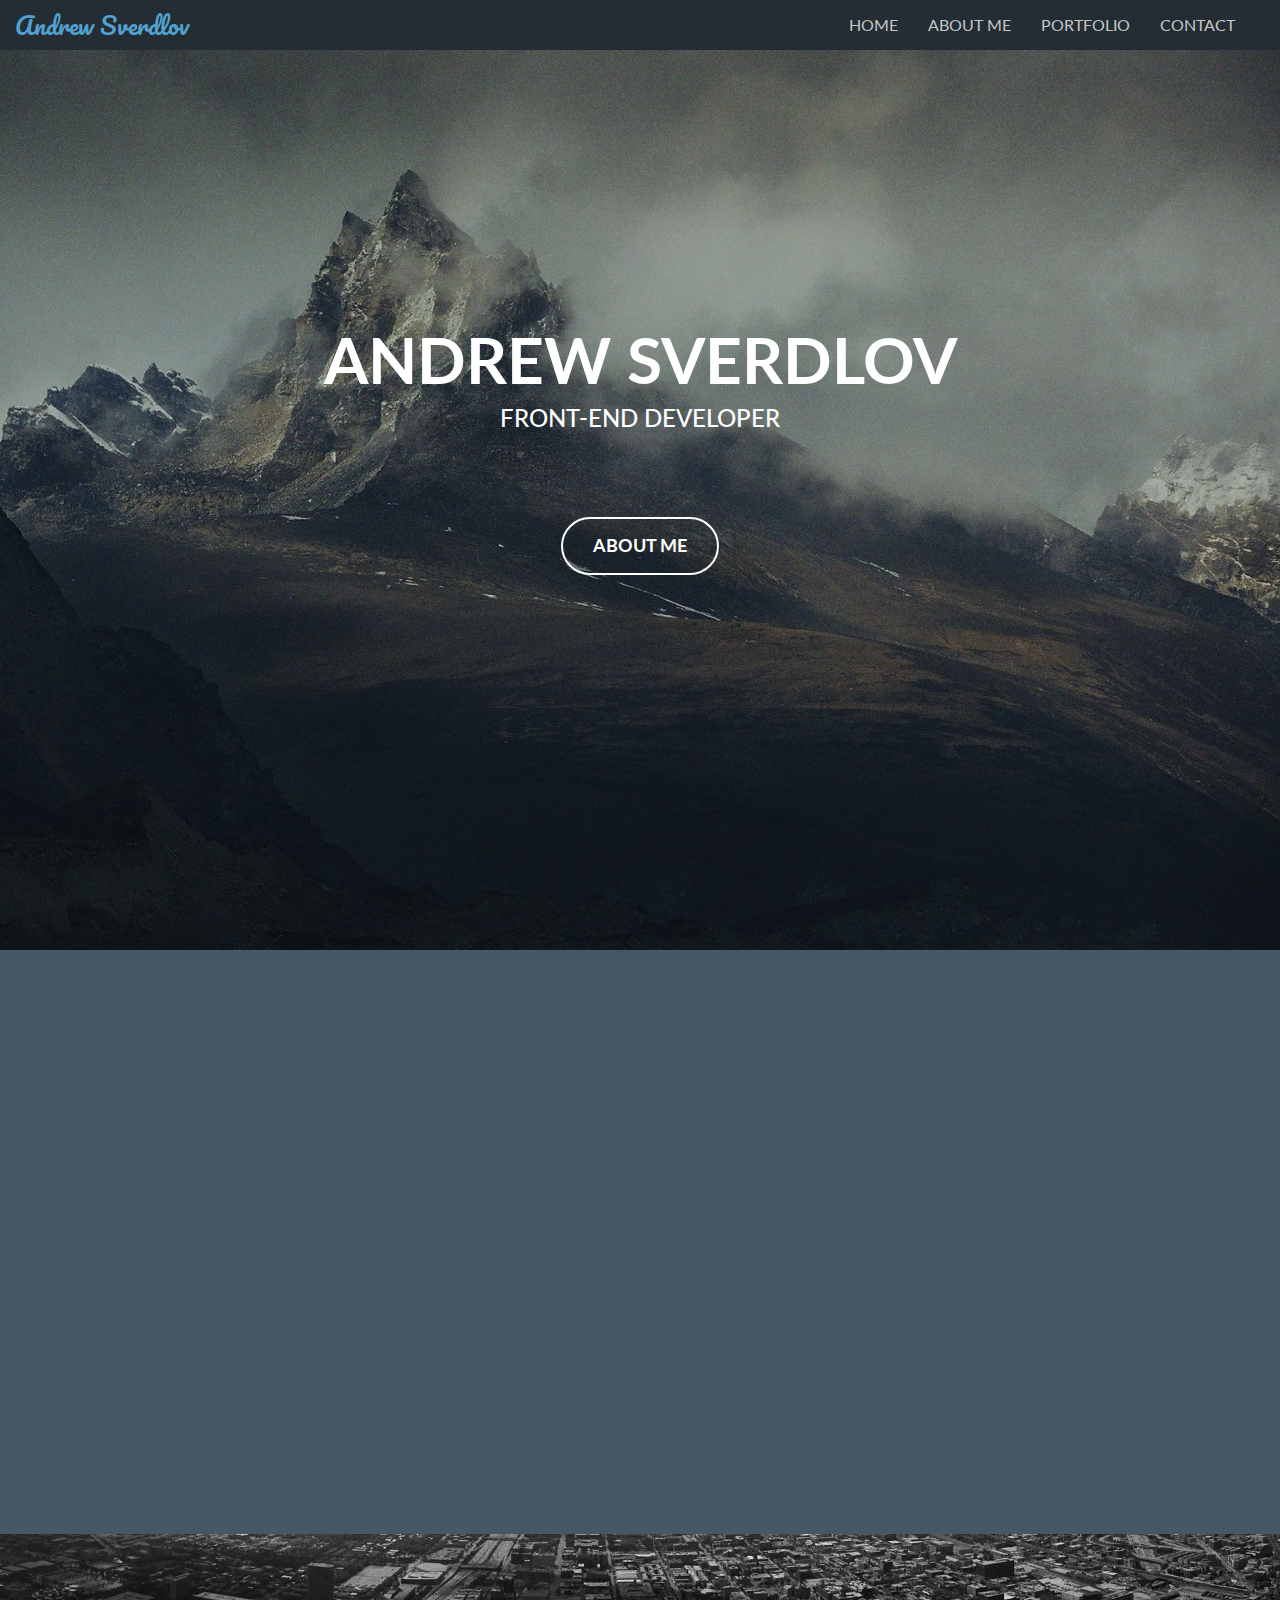
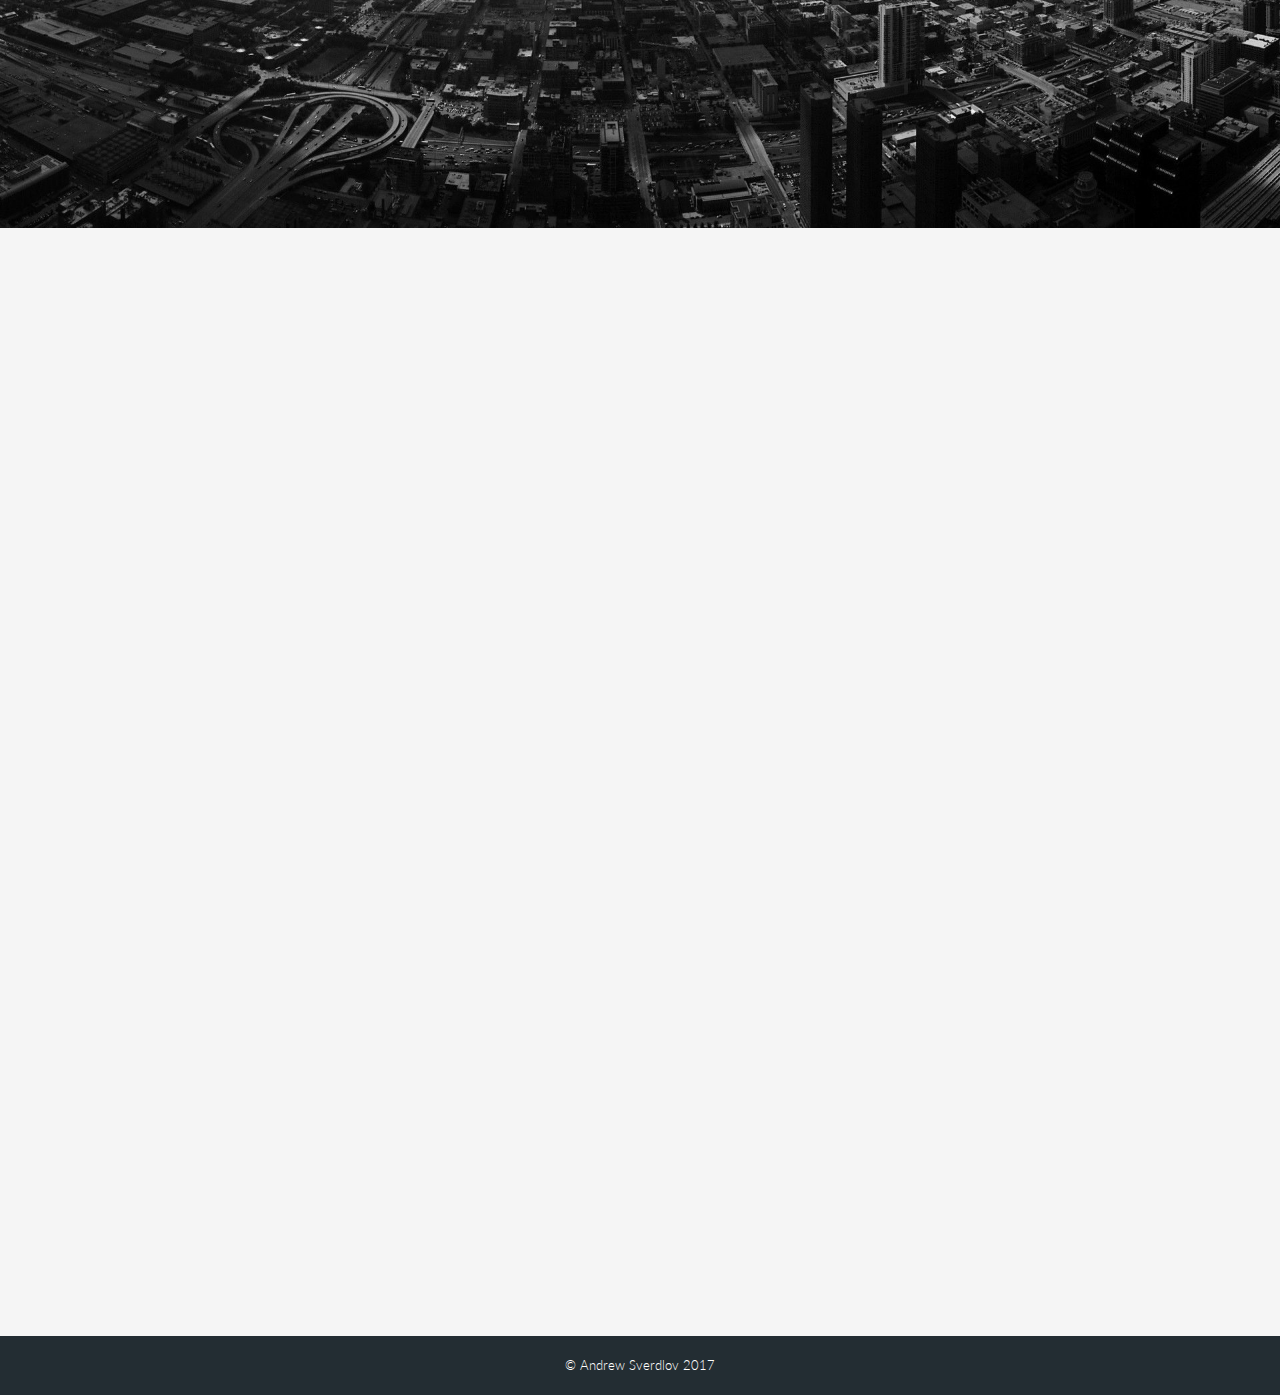
<file: index.html>
<!DOCTYPE html>
<html>
<head>
	<title>Andrew Sverdlov Front-end Developer Portfolio</title>
	<meta charset="utf-8">
	<meta name="viewport" content="width=device-width, initial-scale=1">
	<link rel="stylesheet" type="text/css" href="css/reset.css"/>
	<link rel="stylesheet" type="text/css" href="css/bootstrap.min.css"/>
	<link rel="stylesheet" type="text/css" href="css/animate.css"/>
	<link rel="stylesheet" type="text/css" href="css/main.css"/>
</head>
<body>

<nav class="navbar navbar-default" role="navigation">
  <div class="container-fluid">
    <!-- Brand and toggle get grouped for better mobile display -->
    <div class="navbar-header">
      <button type="button" class="navbar-toggle" data-toggle="collapse" data-target="#bs-example-navbar-collapse-1">
            <span class="sr-only">Toggle navigation</span>
            <span class="icon-bar"></span>
            <span class="icon-bar"></span>
            <span class="icon-bar"></span>
          </button>
      <a class="navbar-brand" href="#">Andrew Sverdlov</a>
    </div>

    <!-- Collect the nav links, forms, and other content for toggling -->
    <div class="collapse navbar-collapse" id="bs-example-navbar-collapse-1">
      <ul class="nav navbar-nav pull-right">
        <li><a href="#">Home</a></li>
        <li id="link-about"><a href="#">About me</a></li>
        <li id="link-portfolio"><a href="#">Portfolio</a></li>
        <li id="link-contact"><a href="#">Contact</a></li>
      </ul>
    </div><!-- /.navbar-collapse -->
  </div><!-- /.container-fluid -->
</nav>

<div class="container-fluid">

	<div class="row">
	<header>
			<div class="paticles">
				<div class="text-center">
					<h2 class="animated fadeInUp">
						Andrew Sverdlov
					</h2>
					<h1 class="animated fadeInUp">
						Front-End Developer
					</h1>
					<div class="animated fadeInUp">
						<a href="#" class="btn float-shadow" id="button-about">About me</a>
					</div>
				</div>
			</div>
	</header>
	</div>
	
	<div class="row about" id="about">
		<h1 class="section-title os-animation" data-os-animation="fadeInUp">About me</h1>
		<div class="about-flex">
			<div class="col-lg-8 col-md-8 col-sm-6 os-animation" data-os-animation="fadeInUp">
				<p>
					Lorem ipsum dolor sit amet, consectetur adipisicing elit. Tempore, nihil nobis sint error cupiditate quisquam excepturi, voluptatem quasi praesentium iusto at facilis mollitia similique ab velit aperiam, libero, quaerat quae.
				</p>
				<p>
					Lorem ipsum dolor sit amet, consectetur adipisicing elit. Commodi soluta et, similique est quia voluptatum dignissimos a ut repellendus, dolorem delectus sint incidunt enim corporis laboriosam rem officiis illum quasi.
				</p>
				<p>
					Lorem ipsum dolor sit amet, consectetur adipisicing elit. Commodi soluta et, similique est quia voluptatum dignissimos a ut repellendus, dolorem delectus sint incidunt enim corporis laboriosam rem officiis illum quasi.
				</p>	
			</div>
			<div class="col-lg-4 col-md-4 col-sm-6 photo os-animation" data-os-animation="fadeInUp">
				<img src="images/me1.png" alt="" class="img-responsive">
			</div>
		</div>
	</div>
	
	<div class="row skills">
		<h1 class="section-title os-animation" data-os-animation="fadeInUp">My skills</h1>
		<div class="col-sm-4 os-animation" data-os-animation="fadeInUp">
			<ul>
				<li>HTML 5</li>
				<li>CSS 3</li>
				<li>JavaScript</li>
			</ul>
		</div>
		<div class="col-sm-4 os-animation" data-os-animation="fadeInUp">
			<ul>
				<li>jQuery</li>
				<li>Ajax</li>
				<li>Twitter Bootstrap</li>
			</ul>
		</div>
		<div class="col-sm-4 os-animation" data-os-animation="fadeInUp">
			<ul>
				<li>Responsive Web Design</li>
				<li>Photoshop</li>
				<li>Git</li>
			</ul>
		</div>
	</div>

	<div class="row portfolio" id="portfolio">
		<h1 class="section-title os-animation" data-os-animation="fadeInUp">Portfolio</h1>
			<div class="col-xs-6 col-sm-4 col-md-4 portfolio-item os-animation" data-os-animation="fadeInUp">
				<a href="sites/emmeline/emmeline.html">
				<img src="images/emmeline.jpg" alt="" class="img-responsive"></a>
			</div>
			<div class="col-xs-6 col-sm-4 col-md-4 portfolio-item os-animation" data-os-animation="fadeInUp">
				<a href="sites/kitchen/kitchen.html">
				<img src="images/kitchen.jpg" alt="" class="img-responsive"></a>
			</div>
			<div class="col-xs-6 col-sm-4 col-md-4 portfolio-item os-animation" data-os-animation="fadeInUp">
				<a href="sites/portfolio/portfolio.html">
				<img src="images/portfolio.jpg" alt="" class="img-responsive"></a>
			</div>
			<div class="col-xs-6 col-sm-4 col-md-4 portfolio-item os-animation" data-os-animation="fadeInUp">
				<a href="sites/bino/bino.html">
				<img src="images/bino.jpg" alt="" class="img-responsive"></a>
			</div>
			<div class="col-xs-6 col-sm-4 col-md-4 portfolio-item os-animation" data-os-animation="fadeInUp">
				<a href="sites/dreameshare/dreameshare.html">
				<img src="images/dreameshare.jpg" alt="" class="img-responsive"></a>
			</div>
			<!--<div class="col-xs-6 col-sm-4 col-md-4 portfolio-item os-animation" data-os-animation="fadeInUp">-->
				<!--<a href="http://seoteam.guru/horoshop/">-->
				<!--<img src="images/seo_horoshop.jpg" alt="" class="img-responsive"></a>-->
			<!--</div>-->
            <div class="col-xs-6 col-sm-4 col-md-4 portfolio-item os-animation" data-os-animation="fadeInUp">
                <a href="kb.html">
                <img src="images/seo_horoshop.jpg" alt="" class="img-responsive"></a>
            </div>
	</div>
	<div class="row contact" id="contact">
		<h1 class="section-title os-animation" data-os-animation="fadeInUp">Contact me</h1>
		<div class="col-md-4 col-sm-6 col-md-offset-2 os-animation  text-center" data-os-animation="fadeInUp">
			<p>
			If you are interested in something , do not hesitate to write
			</p>
			<p>
			I will be glad to answer your questions.
			</p>
			<p class="email">sverdlov.andrew@gmail.com</p>
			<p class="phone">+38 063 874 02 44</p>
			<div class="social ">
				<a href="https://www.facebook.com/andrew.sverdlov.12" target="_blank" class="ico"></a>
				<a href="https://vk.com/andrew_sverdlov" target="_blank" class="ico"></a>
				<a href="skype:a.n.d.r.y.2?add" target="_blank" class="ico"></a>
				<a href="https://github.com/sverdlov" target="_blank" class="ico"></a>
			</div>
		</div>
		<div class="col-md-4 col-sm-6 col-xs-10 centering os-animation" data-os-animation="fadeInUp">
			<div class="alert alert-success collapse">
                <strong><span class="glyphicon glyphicon-send"></span><strong> Success! Message sent.</strong></strong>
			</div>
    		<div class="alert alert-danger collapse">
    			<span class="glyphicon glyphicon-alert"></span><strong> Error! Please check the inputs.</strong>
    		</div>
			<form id="contact-form">
				<input type="email" name="_replyto" class="contact-input" placeholder="Your e-mail" required>
				<input type="text" name="name" class="contact-input" placeholder="Your name" required>
				<input type="hidden" name="_subject" value="New submission!" />
				<textarea name="message" class="contact-input" rows="7" placeholder="What are you interested in?" required></textarea>
				<button type="submit" class="btn send pull-right">Send</button>
				
			</form>
		</div>
	</div>
	
	<div class="row foo">
		<p>© Andrew Sverdlov 2017</p>
	</div>
</div>

<script src="https://code.jquery.com/jquery-2.1.4.min.js"></script>
<script type="text/javascript" src="js/jquery-2.1.4.min.js"></script>
<script type="text/javascript" src="js/jquery.waypoints.min.js"></script>
<script type="text/javascript" src="js/bootstrap.min.js"></script>	
<script type="text/javascript" src="js/collapse.min.js"></script>	
<script type="text/javascript" src="js/main.min.js"></script>
<!-- Yandex.Metrika counter -->
<script type="text/javascript">
    (function (d, w, c) {
        (w[c] = w[c] || []).push(function() {
            try {
                w.yaCounter41920464 = new Ya.Metrika({
                    id:41920464,
                    clickmap:true,
                    trackLinks:true,
                    accurateTrackBounce:true,
                    webvisor:true
                });
            } catch(e) { }
        });

        var n = d.getElementsByTagName("script")[0],
            s = d.createElement("script"),
            f = function () { n.parentNode.insertBefore(s, n); };
        s.type = "text/javascript";
        s.async = true;
        s.src = "https://mc.yandex.ru/metrika/watch.js";

        if (w.opera == "[object Opera]") {
            d.addEventListener("DOMContentLoaded", f, false);
        } else { f(); }
    })(document, window, "yandex_metrika_callbacks");
</script>
<noscript><div><img src="https://mc.yandex.ru/watch/41920464" style="position:absolute; left:-9999px;" alt="" /></div></noscript>
<!-- /Yandex.Metrika counter -->	
</body> 
</html>
</file>
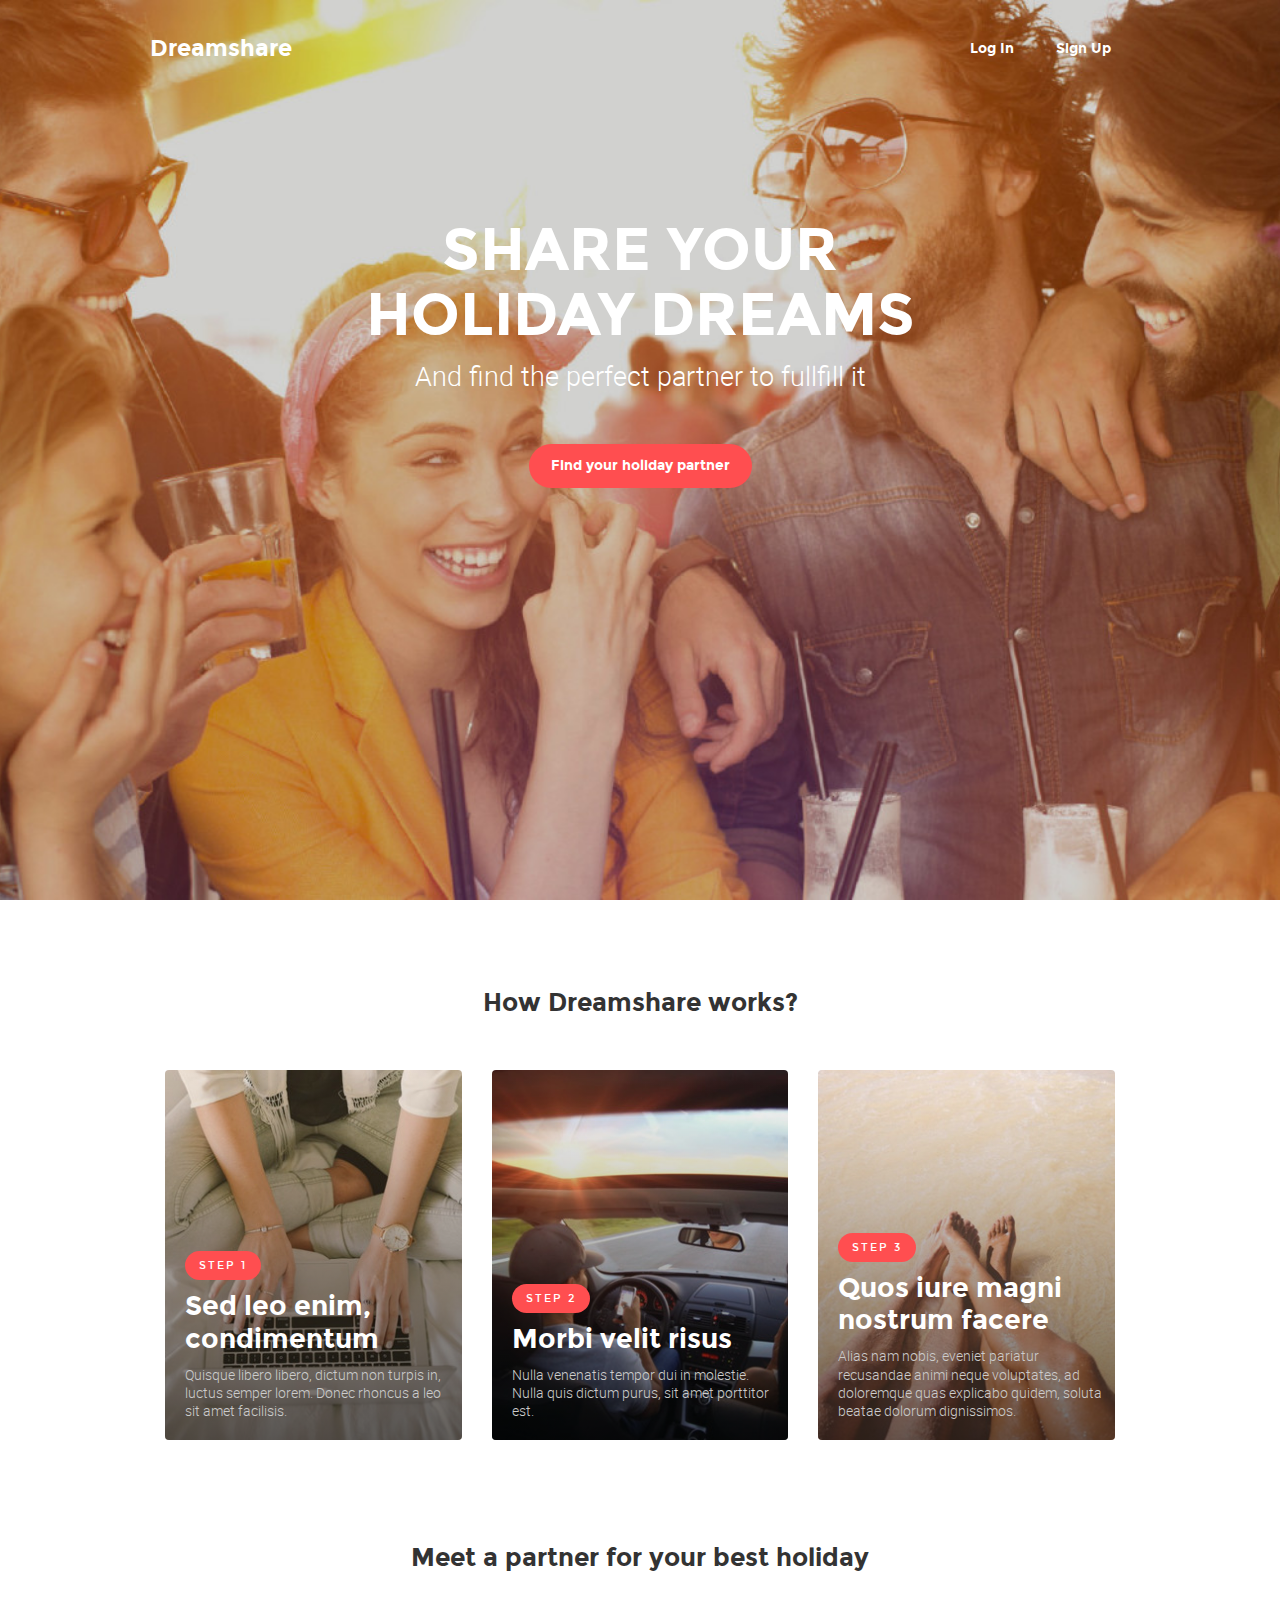
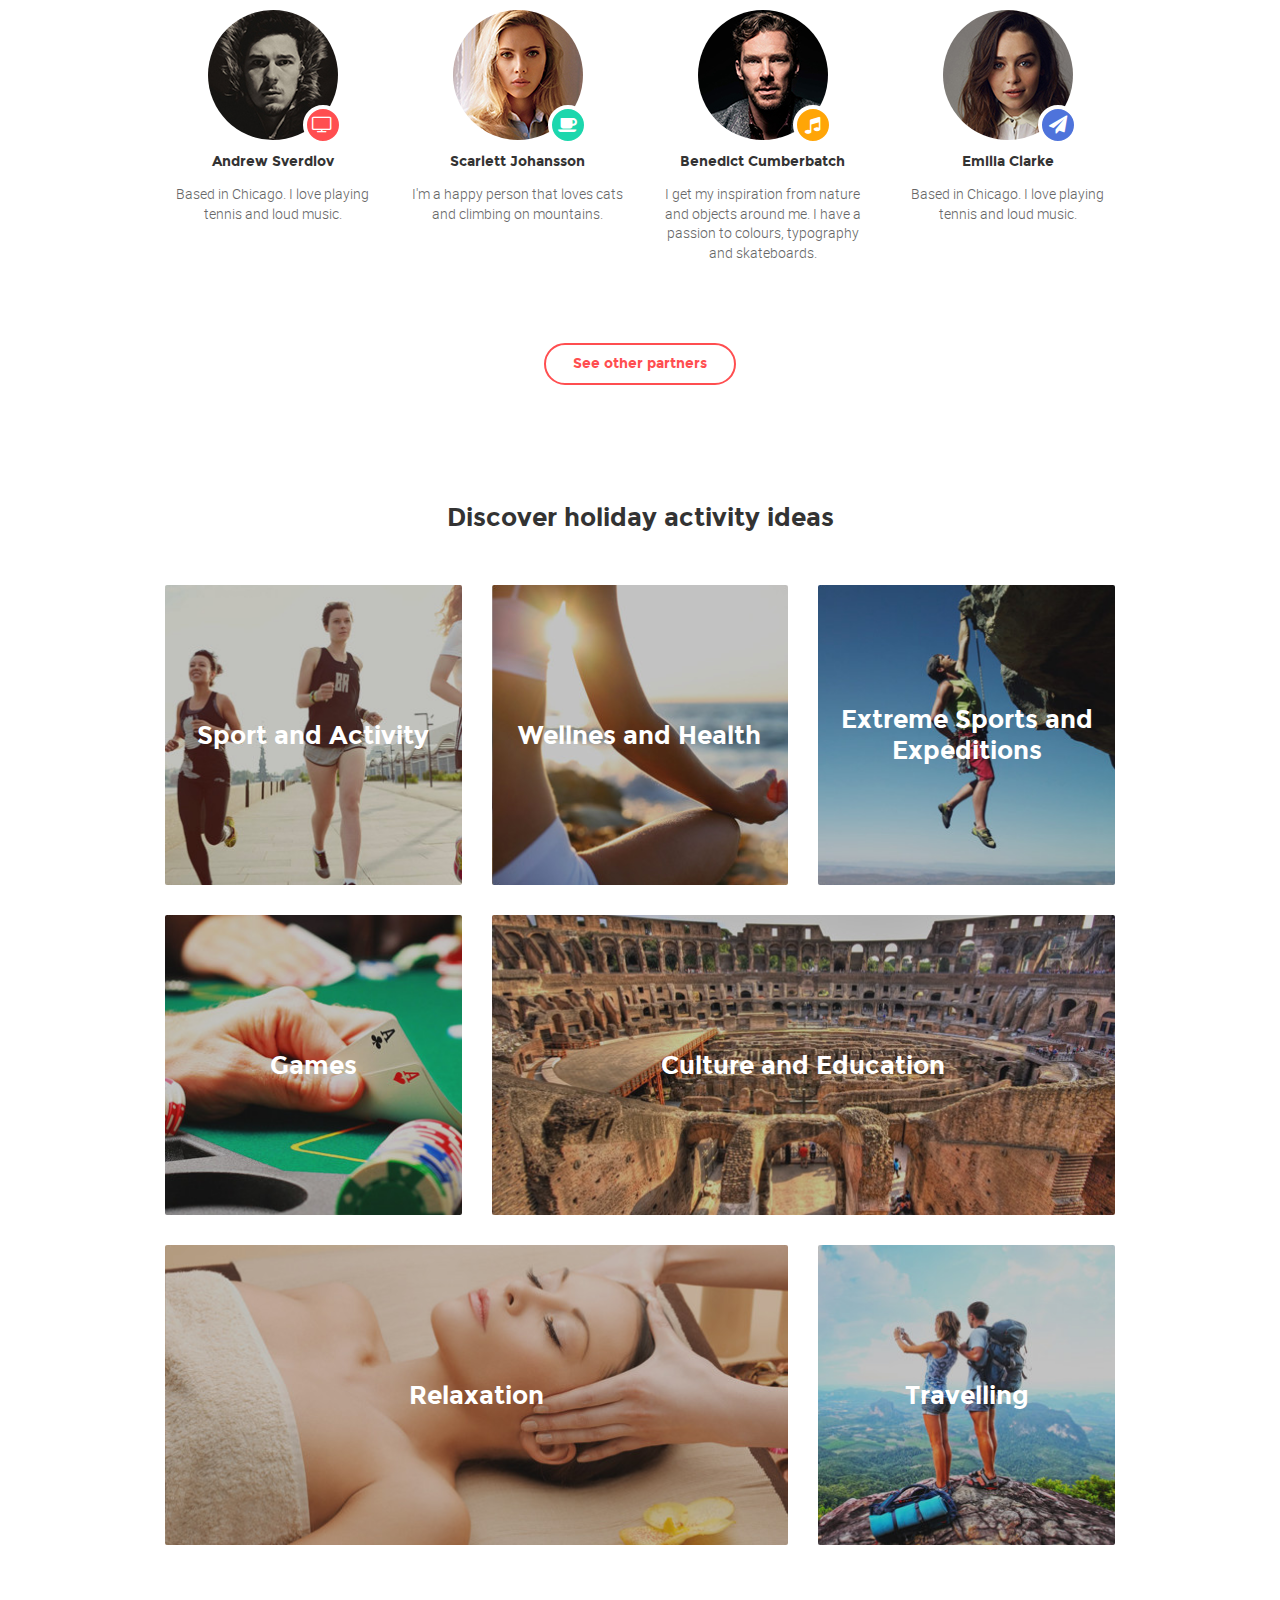
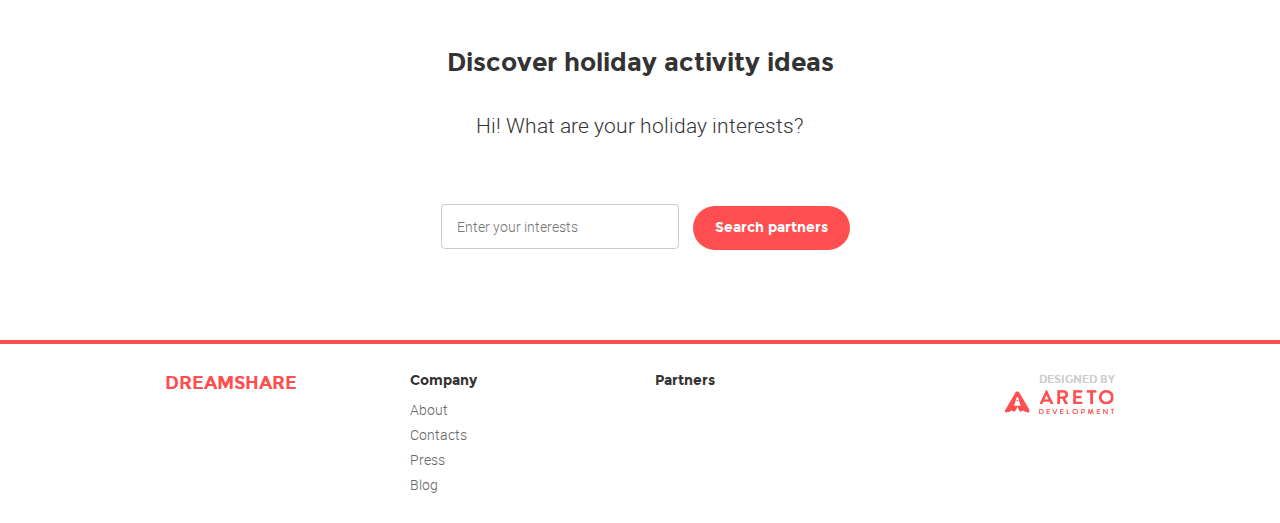
<file: sites/dreameshare/dreameshare.html>
<!DOCTYPE html>
<html>
<head>
	<title>Dreameshare</title>
	<meta charset="utf-8">
	<meta name="viewport" content="width=device-width, initial-scale=1.0">
	<link rel="stylesheet" href="css/bootstrap.min.css">
	<link rel="stylesheet" type="text/css" href="css/main.css"/>
	<link rel="stylesheet" href="css/font-awesome.min.css">
</head>
<body>
<header>
	<div class="container">
		<div class="row">
			<div class="header-top clearfix">
				<div class="logo">
					<a href="#">Dreamshare</a>
				</div>
				<div class="buttons-case">
					<button class="button">Log In</button>
					<button class="button">Sign Up</button>
				</div>
			</div>
			<div class="header-promo">
				<h1>Share your holiday dreams</h1>
				<h4>And find the perfect partner to fullfill it</h4>
				<button class="red-button">Find your holiday partner</button>
			</div>
		</div>
	</div>
</header>

<div class="works-container">
	<h2 class="block-header">How Dreamshare works?</h2>
	<div class="container">
		<div class="row">
			<div class="works-block col-lg-4 col-md-4 col-sm-4">
				<div class="bg-image"></div>
				<div class="wb-about">
					<p class="step">Step 1</p>
					<h2>Sed leo enim, condimentum</h2>
					<p>Quisque libero libero, dictum non turpis in, luctus semper lorem. Donec rhoncus a leo sit amet facilisis.</p>
				</div>
			</div>
			<div class="works-block col-lg-4 col-md-4 col-sm-4">
				<div class="bg-image"></div>
				<div class="wb-about">
					<p class="step">Step 2</p>
					<h2>Morbi velit risus</h2>
					<p>Nulla venenatis tempor dui in molestie. Nulla quis dictum purus, sit amet porttitor est.</p>
				</div>
			</div>
			<div class="works-block col-lg-4 col-md-4 col-sm-4">
				<div class="bg-image"></div>
				<div class="wb-about">
					<p class="step">Step 3</p>
					<h2>Quos iure magni nostrum facere</h2>
					<p>Alias nam nobis, eveniet pariatur recusandae animi neque voluptates, ad doloremque quas explicabo quidem, soluta beatae dolorum dignissimos.</p>
				</div>
			</div>
		</div>
	</div>
</div>

<div class="partners-container">
	<h2 class="block-header">Meet a partner for your best holiday</h2>
	<div class="container">
		<div class="row">
			<div class="partner col-lg-3 col-md-6 col-sm-6">
				<div class="part-avatar-container">
					<img src="images/partner_photo1.jpg" alt="" class="part-avatar">
					<div class="interest interest-tv"><i class="fa fa-television"></i></div>
				</div>
				<p class="part-name">Andrew Sverdlov</p>
				<p class="part-about">Based in Chicago. I love playing tennis and loud music.</p>
			</div>
			<div class="partner col-lg-3 col-md-6 col-sm-6">
				<div class="part-avatar-container">
					<img src="images/partner_photo2.jpg" alt="" class="part-avatar">
					<div class="interest interest-coffee"><i class="fa fa-coffee"></i></div>
				</div>
				<p class="part-name">Scarlett Johansson</p>
				<p class="part-about">I'm a happy person that loves cats and climbing on mountains.</p>
			</div>
			<div class="partner col-lg-3 col-md-6 col-sm-6">
				<div class="part-avatar-container">
					<img src="images/partner_photo3.jpg" alt="" class="part-avatar">
					<div class="interest interest-music"><i class="fa fa-music"></i></div>
				</div>
				<p class="part-name">Benedict Cumberbatch</p>
				<p class="part-about">I get my inspiration from nature and objects around me. I have a passion to colours, typography and skateboards.</p>
			</div>
			<div class="partner col-lg-3 col-md-6 col-sm-6">
				<div class="part-avatar-container">
					<img src="images/partner_photo4.jpg" alt="" class="part-avatar">
					<div class="interest interest-communication"><i class="fa fa-paper-plane"></i></div>
				</div>
				<p class="part-name">Emilia Clarke</p>
				<p class="part-about">Based in Chicago. I love playing tennis and loud music.</p>
			</div>
		</div>
		<div class="row">
			<button class="part-button">See other partners</button>
		</div>
	</div>
</div>

<div class="discover-container">
	<h2 class="block-header">Discover holiday activity ideas</h2>
	<div class="container">
		<div class="row">
			<div class="idea-container col-lg-4 col-md-4 col-sm-4">
				<div class="idea-img">
					<h3>Sport and Activity</h3>
				</div>
			</div>
			<div class="idea-container col-lg-4 col-md-4 col-sm-4">
				<div class="idea-img">
					<h3>Wellnes and Health</h3>
				</div>
			</div>
			<div class="idea-container col-lg-4 col-md-4 col-sm-4">
				<div class="idea-img">
					<h3>Extreme Sports and Expeditions</h3>
				</div>
			</div>
			<div class="idea-container col-lg-4 col-md-4 col-sm-4">
				<div class="idea-img">
					<h3>Games</h3>
				</div>
			</div>
			<div class="idea-container col-lg-8 col-md-8 col-sm-8">
				<div class="idea-img">
					<h3>Culture and Education</h3>
				</div>
			</div>
			<div class="idea-container col-lg-8 col-md-8 col-sm-8">
				<div class="idea-img">
					<h3>Relaxation</h3>
				</div>
			</div>
			<div class="idea-container col-lg-4 col-md-4 col-sm-4">
				<div class="idea-img">
					<h3>Travelling</h3>
				</div>
			</div>
		</div>
	</div>
</div>

<div class="search-container">
	<h2 class="block-header">Discover holiday activity ideas</h2>
	<div class="container">
		<div class="row">
			<p class="search-header">Hi! What are your holiday interests?</p>
			<form action="" class="search">
				<input type="text" class="input-interests" placeholder="Enter your interests">
				<button type="submit" class="red-button">Search partners</button>
			</form>
		</div>
	</div>
</div>

<footer>
	<div class="container">
		<div class="row">
			<div class="footer-item col-lg-3 col-md-3 col-sm-3 col-xs-3">
				<div class="footer-logo">
					<a href="#">Dreamshare</a>
				</div>
			</div>
			<div class="footer-item col-lg-3 col-md-3 col-sm-3 col-xs-3">
				<div class="company">
					<h6>Company</h6>
					<ul>
						<li><a href="#">About</a></li>
						<li><a href="#">Contacts</a></li>
						<li><a href="#">Press</a></li>
						<li><a href="#">Blog</a></li>
					</ul>
				</div>
			</div>
			<div class="footer-item col-lg-3 col-md-3 col-sm-3 col-xs-3">
				<div class="partners">
					<h6>Partners</h6>
				</div>
			</div>
			<div class="footer-item col-lg-3 col-md-3 col-sm-3 col-xs-3">
				<div class="designed">
					<p>Designed by</p>
					<img src="images/areto.png" alt="">
				</div>
			</div>
		</div>
	</div>
</footer> 
</body> 
</html>
</file>
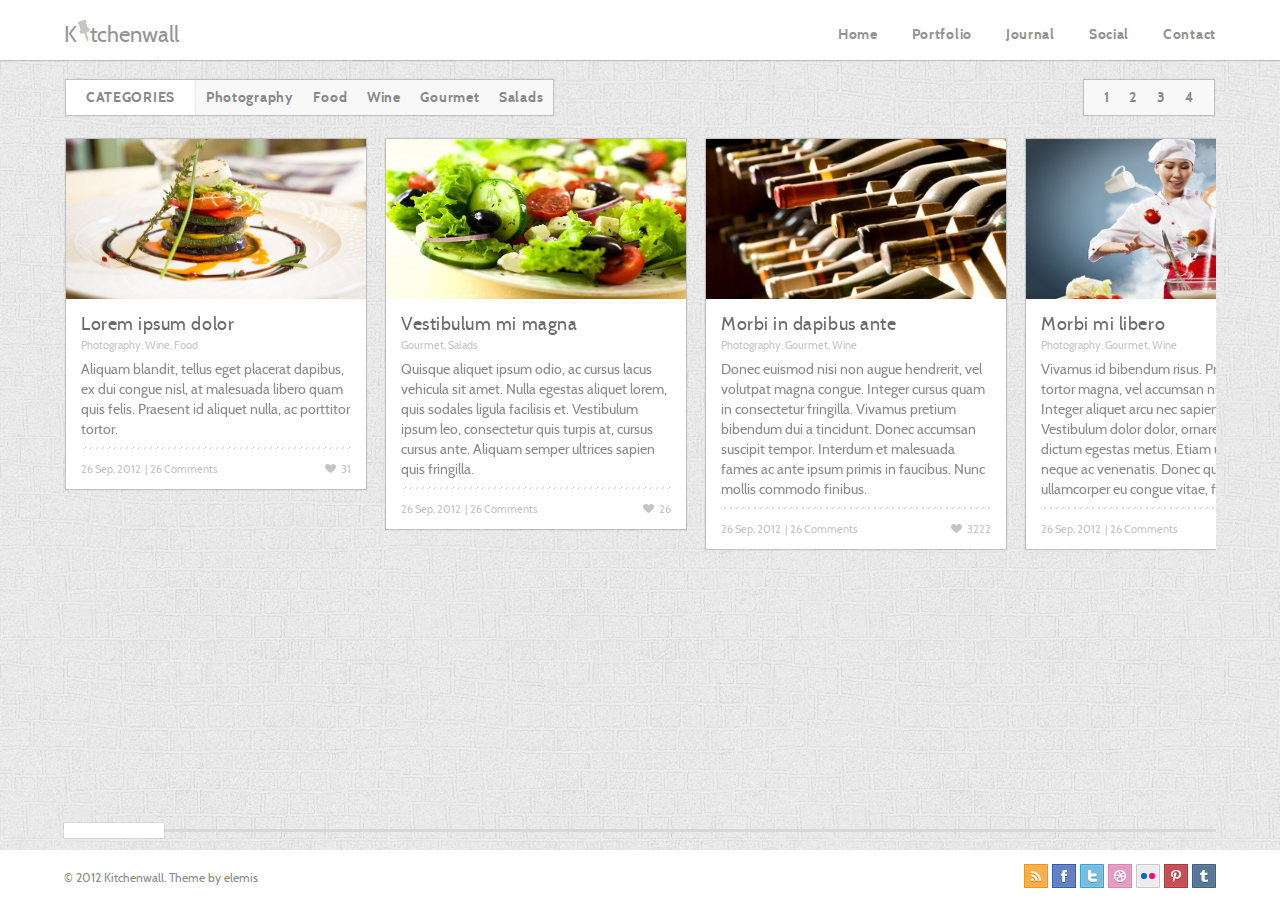
<file: sites/kitchen/kitchen.html>
<!DOCTYPE html>
<html>
<head>
	<title>Kitchen</title>
	<meta charset="utf-8">
	<meta name="viewport" content="width=device-width, initial-scale=1">
	<link rel="stylesheet" type="text/css" href="css/main.css"/>
<!--	<link href='https://fonts.googleapis.com/css?family=Cabin:400, 500, 600, 700' rel='stylesheet' type='text/css'>
-->
</head>
<body>
<div class="main_wrapp">

	<input type="checkbox" id="hmt" class="hidden-menu-ticker">
					<label class="btn-menu" for="hmt">
  						<span class="first"></span>
  						<span class="second"></span>
  						<span class="third"></span>
					</label>
				<ul class="hidden-menu">
					<li><a href="#">Home</a></li>
					<li><a href="#">Portfolio</a></li>
					<li><a href="#">Journal</a></li>
					<li><a href="#">Social</a></li>
					<li><a href="#">Contact</a></li>
				</ul>

	<header>
		<div class="wrapp">
			<a href="#" class="logo"><p>K<i></i>tchenwall</p></a>
			<nav class="menu">
				<ul class="navig">
					<li><a href="#">Home</a></li>
					<li><a href="#">Portfolio</a></li>
					<li><a href="#">Journal</a></li>
					<li><a href="#">Social</a></li>
					<li><a href="#">Contact</a></li>
				</ul>
			</nav>

		</div>
	</header>

	<div class="wrapp main">

		<div class="filt_pagi clearfix">
			<div class="filter">
				<p>categories</p>
				<ul>
					<li><a href="#">Photography</a></li>
					<li><a href="#">Food</a></li>
					<li><a href="#">Wine</a></li>
					<li><a href="#">Gourmet</a></li>
					<li><a href="#">Salads</a></li>
				</ul>
			</div>
			<div class="pagination">
				<ul>
					<li><a href="#">1</a></li>
					<li><a href="#">2</a></li>
					<li><a href="#">3</a></li>
					<li><a href="#">4</a></li>
				</ul>
			</div>
		</div>
		<div class="frame">
			<ul class="slidee clearfix">
				<li class="content">
					<img src="images/1.jpeg" alt="">
					<article>
						<h2>Lorem ipsum dolor</h2>
						<span class="tags">Photography, Wine, Food</span>
						<p>Aliquam blandit, tellus eget placerat dapibus, ex dui congue nisl, at malesuada libero quam quis felis. Praesent id aliquet nulla, ac porttitor tortor.</p>
						<div class="footer clearfix">
							<p class="date">26 Sep, 2012</p>
							<p>| <span class="comm_ammount">26</span> Comments</p>
							<div class="like">
								<p><i></i>31</p>
							</div>
						</div>
					</article>
				</li>
				<li class="content">
					<img src="images/2.jpg" alt="">
					<article>
						<h2>Vestibulum mi magna</h2>
						<span>Gourmet, Salads</span>
						<p>Quisque aliquet ipsum odio, ac cursus lacus vehicula sit amet. Nulla egestas aliquet lorem, quis sodales ligula facilisis et. Vestibulum ipsum leo, consectetur quis turpis at, cursus cursus ante. Aliquam semper ultrices sapien quis fringilla.</p>
						<div class="footer clearfix">
							<p class="date">26 Sep, 2012</p>
							<p>| <span class="comm_ammount">26</span> Comments</p>
							<div class="like">
								<p><i></i>26</p>
							</div>
						</div>						
					</article>
				</li>
				<li class="content">
					<img src="images/3.jpg" alt="">
					<article>
						<h2>Morbi in dapibus ante</h2>
						<span>Photography, Gourmet, Wine</span>
						<p>Donec euismod nisi non augue hendrerit, vel volutpat magna congue. Integer cursus quam in consectetur fringilla. Vivamus pretium bibendum dui a tincidunt. Donec accumsan suscipit tempor. Interdum et malesuada fames ac ante ipsum primis in faucibus. Nunc mollis commodo finibus.</p>
						<div class="footer clearfix">
							<p class="date">26 Sep, 2012</p>
							<p>| <span class="comm_ammount">26</span> Comments</p>
							<div class="like">
								<p><i></i>3222</p>
							</div>
						</div>	
					</article>
				</li>
				<li class="content">
					<img src="images/4.jpg" alt="">
					<article>
						<h2>Morbi mi libero</h2>
						<span>Photography, Gourmet, Wine</span>
						<p>Vivamus id bibendum risus. Proin consectetur tortor magna, vel accumsan nibh ultrices ac. Integer aliquet arcu nec sapien porta mattis. Vestibulum dolor dolor, ornare ac mi non, dictum egestas metus. Etiam ultrices nec neque ac venenatis. Donec quam metus, ullamcorper eu congue vitae, fringilla ut ex.</p>
						<div class="footer clearfix">
							<p class="date">26 Sep, 2012</p>
							<p>| <span class="comm_ammount">26</span> Comments</p>
							<div class="like">
								<p><i></i>1</p>
							</div>
						</div>
					</article>
				</li>
				<li class="content">
					<img src="images/5.jpg" alt="">
					<article>
						<h2>In hac habitasse platea</h2>
						<span>Food, Salads</span>
						<p>Nunc vitae risus ut augue imperdiet condimentum vel vitae justo. Mauris nisl risus, elementum eu massa pulvinar, imperdiet auctor tortor. Pellentesque ornare egestas dolor sed lobortis. Duis vel ultrices lacus. Suspendisse dictum est quis imperdiet molestie.</p>
						<div class="footer clearfix">
							<p class="date">26 Sep, 2012</p>
							<p>| <span class="comm_ammount">26</span> Comments</p>
							<div class="like">
								<p><i></i>41222</p>
							</div>
						</div>
					</article>
				</li>
				<li class="content">
					<img src="images/6.jpg" alt="">
					<article>
						<h2>Vivamus eros tellus</h2>
						<span>Food, Salads, Photography</span>
						<p>Nunc euismod dolor in urna porta, quis volutpat turpis tempus. Vestibulum in risus nunc. Fusce eu metus tellus. Donec posuere ex a libero aliquet, vitae convallis magna scelerisque. In rutrum molestie malesuada. Morbi in hendrerit lectus. Praesent pharetra luctus fringilla. Vivamus metus nunc.</p>
						<div class="footer clearfix">
							<p class="date">26 Sep, 2012</p>
							<p>| <span class="comm_ammount">26</span> Comments</p>
							<div class="like">
								<p><i></i>54</p>
							</div>
						</div>
					</article>
				</li>
				<li class="content">
					<img src="images/7.jpg" alt="">
					<article>
						<h2>Morbi ac ultricies enim</h2>
						<span>Wine, Gourmet</span>
						<p>Aliquam sed nunc a turpis placerat efficitur sit amet nec dui. Suspendisse mattis egestas urna, ac interdum lacus volutpat id. Etiam sed ipsum id augue fringilla volutpat. Cras iaculis quis sem vel iaculis. Maecenas vel dignissim nisl. Nam nec cursus mi. Suspendisse vel fermentum ligula, at laoreet ante.</p>
						<div class="footer clearfix">
							<p class="date">26 Sep, 2012</p>
							<p>| <span class="comm_ammount">26</span> Comments</p>
							<div class="like">
								<p><i></i>71</p>
							</div>
						</div>
					</article>
				</li>
				<li class="content">
					<img src="images/8.png" alt="">
					<article>
						<h2>Nam viverra arcu ac erat interdum</h2>
						<span>Wine, Food, Gourmet</span>
						<p>Vivamus et dapibus arcu. Nam convallis lacus ut sem imperdiet commodo. Sed sed urna eros. Duis ultrices, augue a vulputate placerat, sem leo volutpat quam, luctus malesuada nulla risus eget risus.</p>
						<div class="footer clearfix">
							<p class="date">26 Sep, 2012</p>
							<p>| <span class="comm_ammount">26</span> Comments</p>
							<div class="like">
								<p><i></i>122</p>
							</div>
						</div>
					</article>
				</li>
				<li class="content">
					<img src="images/9.jpg" alt="">
					<article>
						<h2>Sed ac efficitur lectus</h2>
						<span>Wine, Food</span>
						<p>Quisque quis odio ipsum. In eu dui urna. Donec vulputate lacus eros, maximus rutrum nisi viverra at. Cras scelerisque vehicula enim, in consectetur augue convallis a. Nunc aliquam leo in odio placerat tempus. Morbi sit amet nibh eu lectus gravida rutrum. Aliquam sed tellus dictum, hendrerit nulla in, condimentum risus.</p>
						<div class="footer clearfix">
							<p class="date">26 Sep, 2012</p>
							<p>| <span class="comm_ammount">26</span> Comments</p>
							<div class="like">
								<p><i></i>412</p>
							</div>
						</div>
					</article>
				</li>
				<li class="content">
					<img src="images/10.jpg" alt="">
					<article>
						<h2>Curabitur ultricies</h2>
						<span>Photography, Food</span>
						<p>Curabitur non luctus felis. Phasellus molestie ipsum sit amet risus sagittis consequat. Curabitur augue tortor, mollis eu ultricies in, aliquam nec tortor. Nulla ut arcu at ligula ultricies condimentum. Vivamus est nisl, tincidunt a urna sit amet, pulvinar pulvinar odio. Donec semper semper felis quis sagittis.</p>
						<div class="footer clearfix">
							<p class="date">26 Sep, 2012</p>
							<p>| <span class="comm_ammount">26</span> Comments</p>
							<div class="like">
								<p><i></i>81</p>
							</div>
						</div>
					</article>
				</li>
			</ul>
		</div>
	</div>
</div>
<footer>
	<div class="wrapp">
	<div class="scrollbar">
	   	<div class="handle"></div>
	</div>
		<p>© 2012 Kitchenwall. Theme by elemis</p>
		<ul class="social">
			<li class="rss"><a href="#"></a></li>
			<li class="fb"><a href="#"></a></li>
			<li class="tw"><a href="#"></a></li>
			<li class="drbl"><a href="#"></a></li>
			<li class="flickr"><a href="#"></a></li>
			<li class="pinterest"><a href="#"></a></li>
			<li class="tumblr"><a href="#"></a></li>
		</ul>
	</div>
</footer>
<script src="https://code.jquery.com/jquery-2.1.4.min.js"></script>
<script type="text/javascript" src="js/jquery-2.1.4.min.js"></script>
<script type="text/javascript" src="js/sly.min.js"></script>
<script type="text/javascript" src="js/main.js"></script>	
</body> 
</html>
</file>
<file: css/main.css>
@import url(https://fonts.googleapis.com/css?family=Lato:400,300,700&subset=latin,latin-ext);
@import url(https://fonts.googleapis.com/css?family=Pacifico);
html, body {
	font-family: 'Lato', sans-serif;
	font-size: 16px;
}

p {
	font-weight: 300;
	line-height: 1.5em;
}

.os-animation{
  opacity: 0;
}

.os-animation.animated{
    opacity: 1;
}

.navbar {
	background: #232D33;
	border: none;
	border-radius: 0;
	margin: 0;
}

.navbar-brand {
	font-family: 'Pacifico', cursive;
	font-size: 24px;
	color: #488fb8 !important;
	transition: all .2s;
}

.navbar-brand:hover {
	color: #51a0cf !important;
	transition: all .2s;
}

.navbar-nav {
	margin-left: 30px;
}

.navbar-default .navbar-nav>li>a {
	text-transform: uppercase;
	position: relative;
	color: #c7c7c7;
}

.navbar-default .navbar-nav>li:after {
	content: '';
	display: block;
	width: 0;
	height: 3px;
	bottom: 0px;
	position: absolute;
	background: transparent;
	transition: all 0.2s;
}

.navbar-default .navbar-nav>li:hover:after {
	width: 100%;
	background: #488fb8;
	transition: all 0.2s;
}

.navbar-default .navbar-nav>li>a:hover {
	color: #ebebeb;
}

header {
	height: 100vh;
	line-height: 4em;
	padding: 140px 0 120px;
	background: #323e48 url(../images/h_bg_min.jpg) center center;
	background-size: cover;
}

header h2 {
	font-size: 4em;
	color: #fff;
	text-transform: uppercase;
	margin: 15vh 0 0;
	font-weight: bold;
}
header h1 {
	margin: 10px 0 80px 0;
	color: #fff;
	font-size: 1.5em;
	text-transform: uppercase;
	letter-spacing: 0.3;
}

@media (max-width: 767px) {
	header h2 {
		margin: 0; 
		font-size: 1.875em;
		line-height: 1.875em;
	}
	header h1 {
		font-size: 1.125em;
		margin-bottom: 5em;
	}
}

#button-about {
	border: 2px solid #fff;
	font-size: 18px;
	text-transform: uppercase;
	color: #fff;
	padding: 14px 30px;
	border-radius: 50px;
	font-weight: bold;
}

.about {
	position: relative;
	background: #455965;
}

.about-flex {
	display: flex;
	flex-wrap: wrap;
}

.about h1 {
	margin-top: 40px;
	color: #fff;
}

.about p {
	padding-top: 50px;
	color: #fff;
}

.photo {
	padding: 0;
	display: flex;
	justify-content: flex-end;
	align-items: flex-end;
}

.skills {
	background: url('../images/2.jpg') 50% 100%;
	background-size: cover;
	padding: 0 60px 50px 60px;
}

.skills .section-title {
	color: #fff;
	padding-bottom: 50px;
}


.skills li {
	color: #fff;
	line-height: 2;
	font-weight: 300;
	font-size: 1.2em;
	list-style-image: url('../images/marker.png');
}

.section-title {
	text-align: center;
	text-transform: uppercase;
	font-weight: 700;
  	background-position: center bottom;
}

.portfolio {
	background: #F5F5F5;
}

.portfolio h1 {
	padding: 20px 0;
	margin: 0;
}

.portfolio-item {
	padding: 0;
}

.portfolio-item img {
	-webkit-filter: grayscale(100%);
  	filter: grayscale(100%);
  	transition: all 0.5s;
}

.portfolio-item img:hover {
	-webkit-filter: none;
  	filter: none;
  	transition: all 0.5s;
}

.contact {
	padding: 30px 0;
	background: #F5F5F5;
}

.contact p {
	text-align: center;
}

.contact h1 {
	padding: 40px 0;
	margin: 0;
}

.phone {
	font-weight: 700;
	font-size: 1.3em;
}

.ico {
	width: 60px;
	height: 60px;
	margin: 20px 5px;
	display: inline-block;
	background: url("../images/sprite.png");
}

.ico:nth-child(2) {
	background-position: -120px 0px;
}

.ico:nth-child(3) {
	background-position: -60px 0px;
}

.ico:nth-child(4) {
	background-position: -180px 0px;
}

.contact-input {
	font-weight: 400;
	display: block;
	margin-bottom: 15px;
	padding-left: 10px;
	width: 100%;
	border-radius: 2px;
	outline: none;
	border: 1px solid #C2C6B3;
	resize: none;
}

input.contact-input {
	height: 35px;
}

.foo {
	background: #232D33;
	padding: 10px;
	padding-top: 20px;
}

.foo p {
	color: #fff;
	text-align: center;
	font-size: 0.8em;
}

.send {
	color: #ebebeb;
	width: 100px;
	background: #232D33;
	transition: all .2s;
}

.send:focus {
	color: #ebebeb;
	outline: none;
}

.send:hover {
	color: #c7c7c7; 
	transition: all .2s;
}

.centering {
	/*float:none;*/
  	margin:0 auto;
}

/*@media (min-width:767px) {
.centering {
	float:none;
  	margin:0 auto;
}
}*/

@media (min-width:320px) and (max-width:768px) {
.centering {
	float:none;
  	margin:0 auto;
}
}

@media (max-width: 640px) {
	.portfolio-item {
		width: 100%;
	}
}
</file>
<file: sites/kitchen/css/main.css>
@font-face {
	font-family: CabinBold;
	src: url('../fonts/cabin-bold-webfont.eot?') format('eot'), 
         url('../fonts/cabin-bold-webfont.woff') format('woff'), 
         url('../fonts/cabin-bold-webfont.ttf')  format('truetype'),
         url('../fonts/cabin-regular-webfont.svg#svgFontName') format('svg');
     }

@font-face {
	font-family: CabinRegular;         
    src: url('../fonts/cabin-regular-webfont.eot?') format('eot'), 
         url('../fonts/cabin-regular-webfont.woff') format('woff'), 
         url('../fonts/cabin-regular-webfont.ttf')  format('truetype'),
         url('../fonts/cabin-regular-webfont.svg#svgFontName') format('svg');
   }

* {
	margin: 0;
	padding: 0;
}

a{
	 text-decoration: none;
	 color:white;
}

html, body {
	height: 100%;
}

body {
	min-width: 550px;
	background-color: #e1e1e1;
	background: url("../images/bg.jpg");
	background-repeat: repeat-x repeat-y;
}

.clearfix:before, .clearfix:after {
	content:"";
  	display:table;
}

.clearfix::after {
	clear:both;
}

.main_wrapp {
	min-height: 100%;

}

.wrapp {
	width: 90%;
	position: relative;
	margin: 0 auto;
}

header {
	position: relative;
	width: 100%;
	height: 60px;
	background: #fff;
	z-index: 3;
	box-shadow: 0 0 1px 1px rgba(0,0,0,0.17);
}

.logo {
	color: #939393;
	display: block;
	font-family: 'CabinRegular';
	font-weight: 500;
	font-size: 22px;
	margin-top: 20px;
	float: left;	
}

.logo i {
	height: 22px;
	width: 13px;
	display: inline-block;
	background: url("../images/logo_like.png");
}

.menu {
	margin-top: 25px;
	float: right;
	position: relative;
}

.menu ul li{
	padding-right: 30px;
	display: inline-block;
	text-decoration: none;
}

.menu a {
	color: #939393;
	font-family: 'CabinBold';
	font-size: 14px;
	letter-spacing: 0.05em;
}

.menu ul li a:hover{
	color: #7dae59;
	transition: all 0.1s;
}

.menu ul li:last-child {
	padding-right: 0;
}

.hidden-menu {
  	display: block;
  	position: fixed;
  	list-style:none;
  	padding: 25px;
  	margin: 0;
  	box-sizing: border-box;
  	width: 40%;
  	background-color: #fff;
  	top: -200px;
  	right: 0;
  	transition: top .4s;
  	z-index: 2;
  	box-shadow: 0 0 1px 1px rgba(0,0,0,0.17);
}

.hidden-menu a {
	display: block;
	padding: 5px;
	border-bottom: 1px solid rgba(125, 174, 89, 0.6);
	color: #939393;
	font-family: 'CabinBold';
	font-size: 14px;
	letter-spacing: 0.05em;
	transition: all .3s;
}

.hidden-menu a:hover {
	color: #fff;
	background-color: #7dae59;
}

.hidden-menu li:first-child a {
	border-top: 1px solid rgba(125, 174, 89, 0.6);
}

.hidden-menu-ticker {
  	display: none;
}

.btn-menu {
	display: none;
  	padding: 5px;
  	position: relative;
  	float: right;
  	top: 13px;
  	right: 30px;
  	cursor: pointer;
  	width: 30px;
	z-index: 4;
}

.btn-menu span {
  	display: block;
  	height: 5px;
  	background-color: #939393;
  	margin: 5px 0 0;
  	transition: background-color .1s;
  	position: relative;
}

.btn-menu:hover span {
	background-color: #7dae59;
}

.btn-menu span.first {
  	margin-top: 0;
}

.hidden-menu-ticker:checked ~ .hidden-menu {
  	top: 60px;
}

.hidden-menu-ticker:checked ~ .btn-menu span {
  	background-color: #7dae59;
}

.filt_pagi {
	padding: 20px 0;
}

.filter {
	float: left;
	margin-left: 2px;
	box-shadow: 0 0 1px 1px rgba(0,0,0,0.17);
}

.pagination {
	float: right;
	margin-right: 2px;
	box-shadow: 0 0 1px 1px rgba(0,0,0,0.17);
}

.filter p {
	text-transform: uppercase;
	background: #fff;
	display: inline-block;
	color: #898989;
	font-family: 'CabinBold';
	font-size: 14px;
	letter-spacing: 0.05em;
	height: 35px;
	line-height: 35px;
	padding: 0 20px;
	border-right: 1px solid #eaeaea;
}

.pagination ul, .filter ul {
	display: inline-block;
	font-family: 'CabinBold';
	letter-spacing: 0.05em;
	font-size: 14px;
}

.pagination ul li, .filter ul li{
	background: #f8f8f8;
	padding: 0 10px;
	display: inline-block;
	text-decoration: none;
	margin-left: -4px;
	height: 35px;
	line-height: 35px;
}

.pagination ul li:first-child{
	margin-left: 0;
	padding-left: 20px;
}

.pagination ul li:last-child{
	padding-right: 20px;
}

.pagination a, .filter a {
	color: #898989;
}

.pagination ul li a:hover, .filter ul li a:hover{
	color: #7dae59;
	transition: all 0.1s;
}

.pagination ul li a:hover {
	text-decoration: underline;
}

.frame { 
	width: 100%; 
	max-height: 480px; 
	padding: 2px 0; 
}

.frame .slidee { 
	margin: 0; 
	padding: 2px; 
	height: 100%; 
	list-style: none; 
}

.content { 
	background: #fff;
	float: left; 
	margin-right: 20px;
	padding: 0; 
	width: 300px; 
	box-shadow: 0 0 1px 1px rgba(0,0,0,0.17); 
}

.content:last-child {
	margin-right: 0px;
}

.content img {
	width: 100%;
	max-height: 160px;
}

.content article {
	padding: 10px 15px;
}

.content h2 {
	color: #6b6b6b;
	font-family: 'CabinRegular';
	font-weight: 500;
	font-size: 18px;
	letter-spacing: 0.03em;
}

.content span {
	color: #c4c4c4;
	font-family: 'CabinRegular';
	font-weight: 500;
	font-size: 11px;

}

.content p {
	color: #898989;
	font-family: 'CabinRegular';
	font-weight: 400;
	font-size: 14px;
	line-height: 20px;	
	padding: 7px 0;
	border-bottom: 2px solid #c4c4c4;
	border-width: 0 0 2px 0;
	-moz-border-image: url("../images/border.png") 2 repeat;
	-webkit-border-image: url("../images/border.png") 2 repeat;
	-o-border-image: url("../images/border.png") 2 repeat;
	border-image: url("../images/border.png") 2 repeat;

}

.footer p {
	color: #c4c4c4;
	font-family: 'CabinRegular';
	font-weight: 500;
	font-size: 11px;
	display: inline-block;
	border: none;
	padding: 10px 0 0 0;
}

.footer span {
	font-weight: 500;
}

.like {
	float: right;
}

.like i {
	width: 11px;
	height: 9px;
	display: inline-block;
	margin-right: 5px;
	background: url("../images/logo_like.png") no-repeat -13px -7px;	
}

.like:hover p {
	color: #e59191;
}

.like:hover i{
	background-position: -24px -7px;
}

.scrollbar { 
	width: 100%;
	background: #d7d7d7; 
	height: 3px; 
	margin-top: 20px;
	position: absolute;
	bottom: 0px;
	top: -41px;
}
.scrollbar .handle {
	position: absolute;
	top:-6px;
    width: 100px; /* overriden if dynamicHandle: 1 */
    height: 15px;
    background: #fff;
    box-shadow: 0 0 1px rgba(0,0,0,0.4);
}

.main {
	overflow:auto;
	padding-bottom: 50px;
}

footer {
	background: #fff;
	position: relative;
	margin-top: -50px; /* negative value of footer height */
	height: 50px;
	clear:both;
}

footer p {
	float: left;
	padding-top: 20px;
	color: #898989;
	font-family: 'CabinRegular';
	font-weight: 400;
	font-size: 12px;
}

.social {
	padding-top: 14px;
	float: right;
	list-style: none;
}

.social li {
	display: inline-block;
}

.social li a {
	height: 24px;
	width: 24px;
	display: block;
}

.rss a{
	background: url("../images/social.png") no-repeat 0px 0px;
}

.fb a{
	background: url("../images/social.png") no-repeat -24px 0px;
}

.tw a{
	background: url("../images/social.png") no-repeat -48px 0px;
}

.drbl a{
	background: url("../images/social.png") no-repeat -72px 0px;
}

.flickr a{
	background: url("../images/social.png") no-repeat -96px 0px;
}

.pinterest a{
	background: url("../images/social.png") no-repeat -120px 0px;
}

.tumblr a{
	background: url("../images/social.png") no-repeat -144px 0px;
}

@media (max-width: 710px) {
.pagination, .navig { 
	display: none; 
}

.btn-menu {
	display: block;
}
}

/*iPads (landscape)*/
@media only screen and (min-device-width: 768px) and (max-device-width: 1024px) and (orientation: landscape) {
.filt_pagi {
	display: none;
}

.content { 
	width: 500px; 
}

.content img {
	width: 100%;
	max-height: 160px;
}

.frame {
	margin-top: 15px;
}
}

/* iPads (portrait) */
@media only screen and (min-device-width: 768px) and (max-device-width: 1024px) and (orientation: portrait) {

.content { 
	width: 400px; 
}

.content img {
	width: 100%;
	max-height: 260px;
}

.content h2 {
	font-size: 24px;
}
}

/* Smartphones (portrait) ----------- */
@media only screen and (max-width: 479px) {
.frame { 
	width: 100%; 
	max-height: 780px; 
	padding: 2px 0; 
}

.content { 
	width: 450px;
	margin-bottom: 40px;
}

.content img {
	width: 100%;
	max-height: 100%;
}

.content h2 {
	font-size: 22px;
}

.content span {
	font-size: 14px;
}

.content p {
	font-size: 18px;
}

.footer p {
	font-size: 14px;
}
}
</file>
<file: sites/dreameshare/css/main.css>
@import url(fonts.css);
@import url(reset.css);
@import url(font-awesome.min.css);

body {
	font-family: "montserrat-bold";
	font-size: 14px;
}

@media (min-width: 768px) {
  .container {
    width: 750px;
  }
}
@media (min-width: 992px) {
  .container {
    width: 970px;
  }
}
@media (min-width: 1200px) {
  .container {
    width: 980px;
  }
}

button {
	outline: none;
}

header {
	background: url('../images/header-bg.jpg') 50% 50% no-repeat;
	background-size: cover;
	height: 100vh;
	padding-left: 15px;
	padding-right: 15px;
}

a {
	color: #fff;
	text-decoration: none;
}

a:hover {
	color: #fff;
	text-decoration: none;
}

.header-top {
	padding-top: 30px;
	padding-bottom: 40px;
}

.logo {
	float: left;
	padding: 7px 0;
}

.logo a {
	font-size: 1.429rem;
}

.buttons-case {
	float: right;
}

.button {
	background: none;
	border: 2px solid transparent;
	border-radius: 2rem;
	color: #fff;
	padding: 10px 17px;
	transition: all .3s;
}

.button:hover {
	border: 2px solid #fff;
	transition: all .3s;
}

.header-promo {
	max-width: 600px;
	margin: 110px auto;
}

.header-promo h1 {
	color: #fff;
	text-transform: uppercase;
	font-size: 3.714rem;
	text-align: center;
	line-height: 1.1;
}

.header-promo h4 {
	color: #fff;
	font-family: "roboto_light";
	text-align: center;
	line-height: 2;
	font-size: 	1.714rem;
}

.red-button	{
	display: block;
	background: #ff4e50;
	color: #fff;
	margin: 40px auto;
	border: none;
	padding: 15px 22px;
	border-radius: 2rem;
	transition: all .3s;
}

.red-button:hover {
	box-shadow: 0px 0px 0px 1px rgb(255, 78, 80);
	transition: all .3s;
}

.block-header {
	text-align: center;
	font-size: 1.571rem;
	color: #333;
	padding-top: 90px;
	padding-bottom: 40px;
}

.works-block {
	position: relative;
	padding-top: 15px;
	padding-bottom: 15px;
	height: 400px;
}

.bg-image:after {
	content: "";
	position: absolute;
	display: block;
	width: 100%;
	height: 100%;
	border-radius: 4px;
	background-image: -webkit-linear-gradient(rgba(0,0,0,0.0), rgba(0, 0, 0, 0.6));
	background-image: -o-linear-gradient(rgba(0,0,0,0.0), rgba(0, 0, 0, 0.6));
	background-image: linear-gradient(rgba(0,0,0,0.0), rgba(0, 0, 0, 0.6));
}

.bg-image {
	position: relative;
	width: 100%;
	height: 100%;
	border-radius: 4px;
}

.works-block:nth-child(1) .bg-image {
	background: url('../images/wb1.jpg') 50% 50% no-repeat;
	background-size: cover;
}

.works-block:nth-child(2) .bg-image {
	background: url('../images/wb2.jpg') 50% 50% no-repeat;
	background-size: cover;
}

.works-block:nth-child(3) .bg-image {
	background: url('../images/wb3.jpg') 50% 50% no-repeat;
	background-size: cover;
}

.wb-about {
	position: absolute;
	bottom: 0;
	padding: 35px 20px;
}

.wb-about .step {
	display: inline-block;
	color: #fff;
	text-transform: uppercase;
	font-family: "montserrat-regular";
	font-size: 	0.714rem;
	letter-spacing: 2px;
	padding: 7px 14px;
	border-radius: 3em;
	background: #ff4e50;
}

.wb-about h2 {
	color: #fff;
	line-height: 1.2;
	padding: 10px 0;
	font-size: 1.714rem;
}

.wb-about p {
	font-family: "roboto_light";
	line-height: 1.3;
	color: #ccc;
}

.partner {
	margin-bottom: 50px;
}

.part-avatar {
	position: relative;
	display: block;
	border-radius: 100%;
}
.part-avatar-container {
	position: relative;
	width: 130px;
	height: 130px;
	margin: 0 auto;
}
.interest {
	content: '';
	position: absolute;
	bottom: -5px;
	right: -5px;
	display: block;
	width: 40px;
	height: 40px;
	border-radius: 100%;
	border: 4px solid #fff;
}

.interest-tv, .interest-coffee, .interest-music, .interest-communication {
	padding-top: 7px;
	text-align: center;
	vertical-align: middle;
}

.interest-tv {
	background: #ff4e50;	
}

.interest-coffee {
	background: #1cd7ad;
}

.interest-music {
	background: #ffa507;
}

.interest-communication {
	background: #4e73db;
}

.interest-tv i, .interest-coffee i, .interest-music i, .interest-communication i {
	margin: 0 auto;
	color: #fff;
	font-size: 1.3em;
}

.part-name {
	text-align: center;
	color: #333;
	margin: 15px 0;
}

.part-about {
	font-family: "roboto_light";
	color: #666;
	line-height: 1.4;
	text-align: center;
}

.part-button {
	display: block;
	margin: 30px auto;
	background: none;
	color: #ff4e50;
	padding: 12px 27px;
	border: 2px solid #ff4e50;
	border-radius: 3rem;
	transition: all .3s;
}

.part-button:hover {
	background: #ff4e50;
	color: #fff;
	transition: all .3s;
}

.idea-container {
	padding-top: 15px;
	padding-bottom: 15px;
}

.idea-img {
	position: relative;
	width: 100%;
	height: 100%;
	line-height: 300px;
	border-radius: 2px;
}

.idea-img h3 {
	display: inline-block;
	width: 100%;
	font-size: 1.571rem;
	color: #fff;
	text-align: center;
  	line-height: normal;
  	vertical-align: middle;
}

.idea-container:nth-child(1) .idea-img {
	background: url('../images/idea1.jpg');
	background-position: 50% 50%;
	background-size: cover;
}
.idea-container:nth-child(2) .idea-img {
	background: url('../images/idea2.jpg');
	background-position: 50% 50%;
	background-size: cover;
}
.idea-container:nth-child(3) .idea-img {
	background: url('../images/idea3.jpg');
	background-position: 50% 50%;
	background-size: cover;
}
.idea-container:nth-child(4) .idea-img {
	background: url('../images/idea4.jpg');
	background-position: 50% 50%;
	background-size: cover;
}
.idea-container:nth-child(5) .idea-img {
	background: url('../images/idea5.jpg');
	background-position: 50% 50%;
	background-size: cover;
}
.idea-container:nth-child(6) .idea-img {
	background: url('../images/idea6.jpg');
	background-position: 50% 50%;
	background-size: cover;
}
.idea-container:nth-child(7) .idea-img {
	background: url('../images/idea7.jpg');
	background-position: 50% 50%;
	background-size: cover;
}
.idea-container:nth-child(8) .idea-img {
	background: url('../images/idea8.jpg');
	background-position: 50% 50%;
	background-size: cover;
}

.search-header {
	font-family: "roboto_light";
	font-size: 	1.286rem;
	color: #333;
	text-align: center;
}

.search {
	text-align: center;
	margin-top: 30px;
	margin-bottom: 50px;
}

.search .red-button {
	display: inline-block;
}

input {
	display: inline-block;
}

.input-interests {
	border: 1px solid #ccc;
	border-radius: 4px;
	box-shadow: 0px 1px 0px 0px rgba(238, 238, 238, 0.004);
	width: 238px;
  	height: 45px;
  	color: #999;
  	padding: 15px;
  	outline: none;
  	font-family: "roboto_light";
  	margin: 0 10px;
}

footer {
	border-top: 4px solid #ff4e50;
	padding: 30px 0;
}

.footer-logo a {
	font-size: 1.143rem;
	text-transform: uppercase;
	color: #ff4e50;
}

.company h6, .partners h6 {
	padding-bottom: 5px;
}

.company li {
	padding-top: 10px;
}

.company li a {
	font-family: "roboto_light";
	color: #666;	
}

.designed {
	text-align: right;
}

.designed p {
	font-size: 0.714rem;
	text-transform: uppercase;
	color: #ccc;
	padding-bottom: 5px;
}

@media (max-width: 768px) {
  .company, .partners {
  	text-align: center;
  }
}

@media (max-width: 560px) {
  .footer-item {
  	float: none;
  	width: 100%;
  	margin-top: 25px;
  	padding: 0;
  }
  .company li {
  	display: inline-block;
  }
  .footer-logo, .company, .partners, .designed {
	text-align: center;
  }
}
</file>
